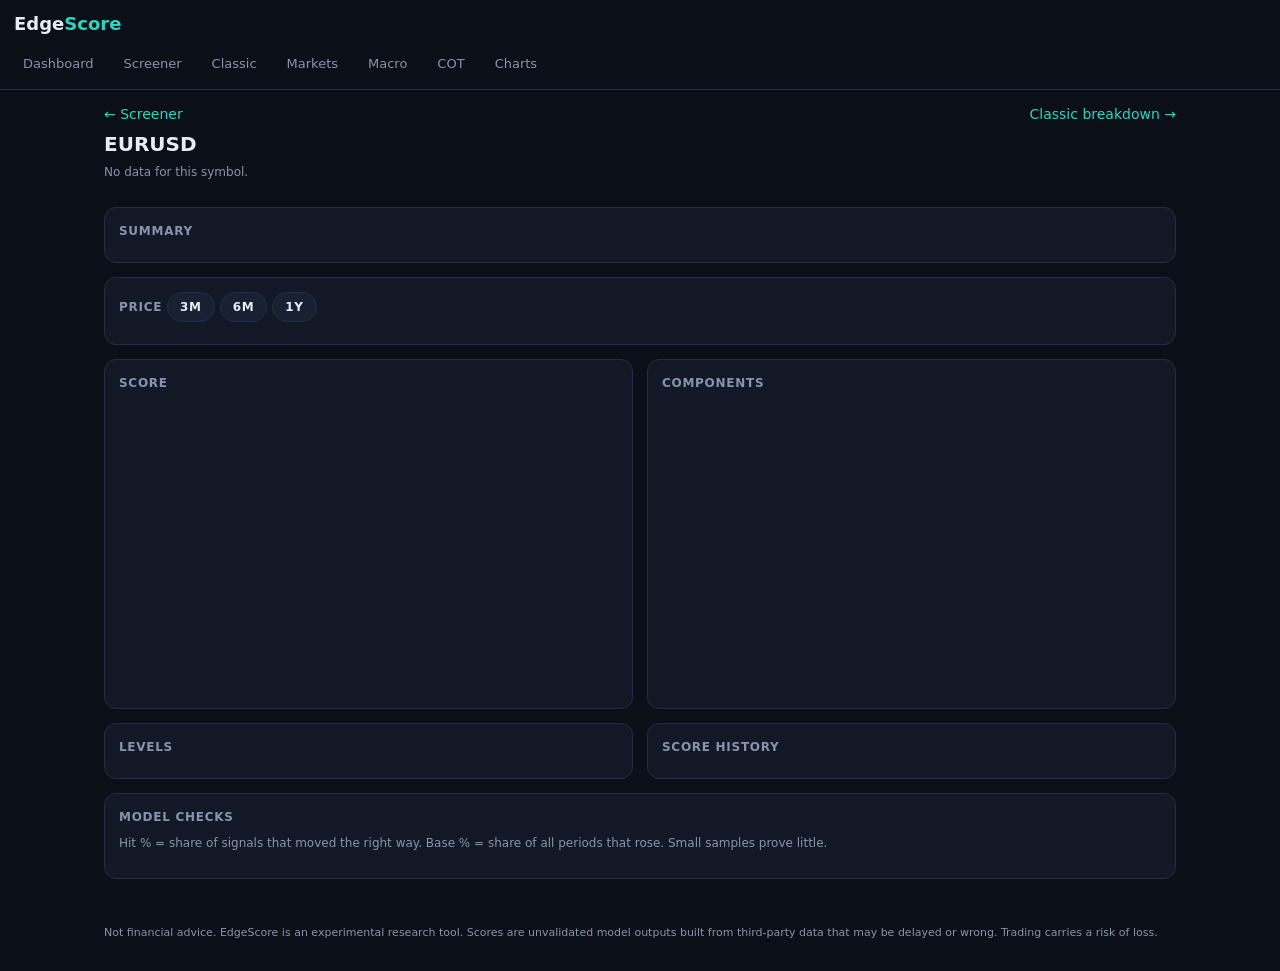
<file: asset.html>
<!doctype html><html><head><meta charset="utf-8"><meta name="viewport" content="width=device-width,initial-scale=1"><title>Asset - EdgeScore</title><link rel="stylesheet" href="app.css">
<style>.two{display:grid;gap:14px;grid-template-columns:repeat(auto-fit,minmax(280px,1fr))}.cr{display:flex;align-items:center;padding:6px 0;border-bottom:1px solid var(--b)}.cr span{width:98px}.cr b{width:54px;text-align:right}.bar{flex:1;height:10px;background:#1e293b;position:relative;border-radius:5px;margin:0 8px}.bar i{position:absolute;top:0;height:100%;border-radius:5px}.lv{width:100%;border-collapse:collapse}.lv td{padding:6px 0;border-bottom:1px solid var(--b)}.lv td+td{text-align:right}svg{display:block;width:100%;touch-action:pan-y}.chip{cursor:pointer}</style></head><body>
<div id="hdr"></div><main>
<a href="screener.html">&larr; Screener</a><a href="classic.html" style="float:right">Classic breakdown &rarr;</a>
<h1 id="ttl">Loading...</h1><div class="sub" id="sub"></div>
<div class="grid" id="kp"></div>
<div class="card"><h2>Summary</h2><div id="sm"></div></div>
<div class="card"><h2>Price <span class="chip" data-n="63">3M</span> <span class="chip" data-n="126">6M</span> <span class="chip" data-n="260">1Y</span></h2><div id="pc"></div></div>
<div class="two"><div class="card"><h2>Score</h2><svg id="gg" viewBox="0 0 200 118"></svg></div><div class="card"><h2>Components</h2><div id="cp"></div></div></div>
<div class="two"><div class="card"><h2>Levels</h2><div id="lv"></div></div><div class="card"><h2>Score history</h2><div id="sh"></div></div></div>
<div class="card"><h2>Model checks</h2><div id="bt"></div><div class="sub">Hit % = share of signals that moved the right way. Base % = share of all periods that rose. Small samples prove little.</div></div>
</main><script src="app.js?v=2"></script><script src="chart.js?v=2"></script><script src="asset2.js?v=7"></script><script src="asset.js?v=4"></script><script>document.querySelector('a[href="classic.html"]').href='classic.html?s='+(new URLSearchParams(location.search).get('symbol')||'EURUSD').toUpperCase()</script><script src="hist.js?v=1"></script></body></html>
</file>
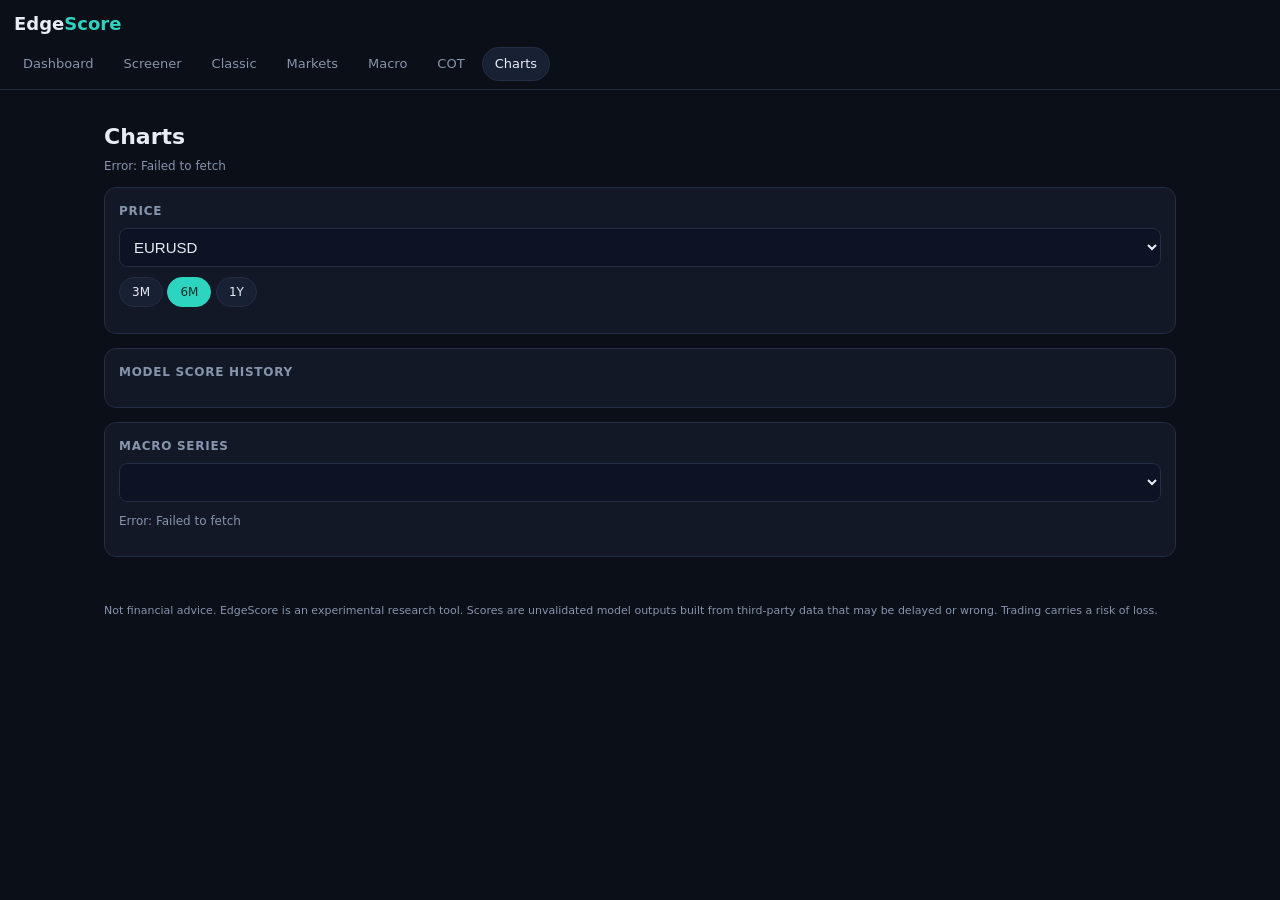
<file: charts.html>
<!doctype html><html><head><meta charset="utf-8"><meta name="viewport" content="width=device-width,initial-scale=1"><title>Charts - EdgeScore</title><link rel="stylesheet" href="app.css?v=2">
<style>select{background:#0d1324;border:1px solid var(--b);color:inherit;border-radius:8px;padding:9px 10px;margin-bottom:10px;width:100%;box-sizing:border-box;font-size:15px}.rg{margin:0 0 10px}.rg .chip{cursor:pointer}</style></head><body>
<div id="hdr"></div><main>
<h1 style="font-size:22px;margin:16px 0 4px">Charts</h1><div class="sub" id="sub">Price, model score and macro history</div>
<div class="card"><h2>Price</h2><select id="sy"></select><div class="rg" id="rg"></div><div class="sub" id="ps"></div><div id="pc"></div></div>
<div class="card"><h2>Model score history</h2><div class="sub" id="ss"></div><div id="sh"></div></div>
<div class="card"><h2>Macro series</h2><select id="mi"></select><div class="sub" id="ms"></div><div id="mc"></div></div>
</main><script src="app.js?v=3"></script><script src="chart.js?v=2"></script><script src="charts.js?v=1"></script></body></html>
</file>
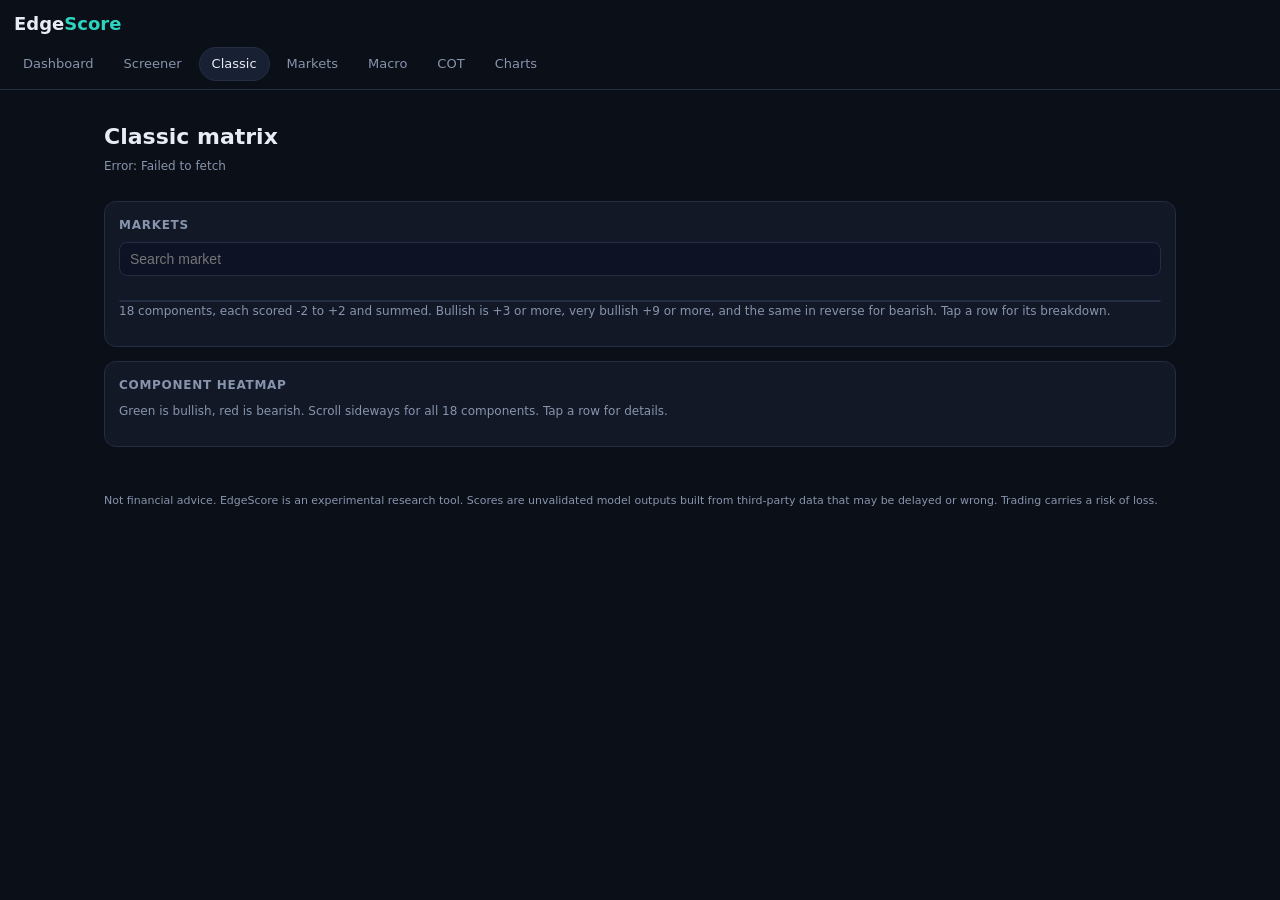
<file: classic.html>
<!doctype html><html><head><meta charset="utf-8"><meta name="viewport" content="width=device-width,initial-scale=1"><title>Classic - EdgeScore</title><link rel="stylesheet" href="app.css?v=2">
<style>.tw{overflow-x:auto}.tw table{width:100%;border-collapse:collapse}.tw th,.tw td{padding:9px 10px;text-align:right;border-bottom:1px solid var(--b);white-space:nowrap}.tw th{color:#8b93a7;font-size:12px;cursor:pointer}.tw th:first-child,.tw td:first-child{text-align:left;font-weight:600}.tw tr[data-r]:hover{background:#ffffff08}.chips{display:flex;gap:8px;flex-wrap:wrap;margin:0 0 12px}.chips button{cursor:pointer;border:1px solid var(--b);background:none;color:inherit;border-radius:14px;padding:5px 12px;font-size:13px}.chips button.on{background:#2dd4bf33;border-color:#2dd4bf}input{background:#0d1324;border:1px solid var(--b);color:inherit;border-radius:8px;padding:8px 10px;margin-bottom:12px;width:100%;box-sizing:border-box}.hw{overflow-x:auto}.hm{border-collapse:collapse;font-size:12px}.hm td,.hm th{padding:6px 5px;text-align:center;border:1px solid #0a0e1f}.hm td:first-child,.hm th:first-child{position:sticky;left:0;background:#11162b;text-align:left;font-weight:600}.hm th{color:#8b93a7;font-size:10px}</style></head><body>
<div id="hdr"></div><main>
<h1 style="font-size:22px;margin:16px 0 4px">Classic matrix</h1><div class="sub" id="sub">Loading...</div>
<div class="grid" id="kp"></div>
<div class="card"><h2>Markets</h2><input id="q" placeholder="Search market"><div class="chips" id="cp"></div><div class="tw" id="tb"></div><div class="sub">18 components, each scored -2 to +2 and summed. Bullish is +3 or more, very bullish +9 or more, and the same in reverse for bearish. Tap a row for its breakdown.</div></div>
<div class="card" id="dc" style="display:none"><h2 id="dt"></h2><div id="db"></div></div>
<div class="card"><h2>Component heatmap</h2><div class="hw" id="hm"></div><div class="sub">Green is bullish, red is bearish. Scroll sideways for all 18 components. Tap a row for details.</div></div>
</main><script src="app.js?v=2"></script><script src="classic.js?v=3"></script></body></html>
</file>
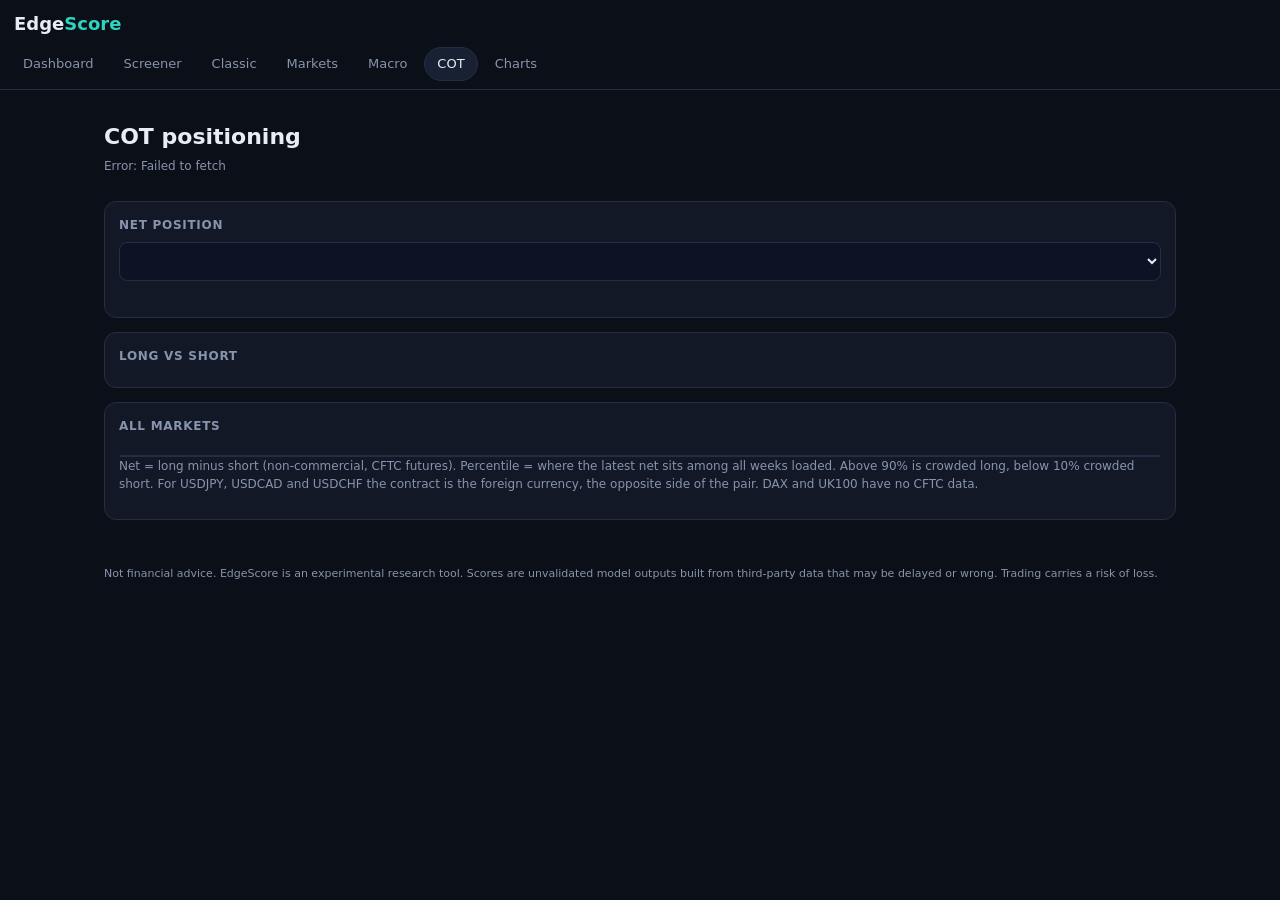
<file: cot.html>
<!doctype html><html><head><meta charset="utf-8"><meta name="viewport" content="width=device-width,initial-scale=1"><title>COT - EdgeScore</title><link rel="stylesheet" href="app.css?v=2">
<style>.tw{overflow-x:auto}.tw table{width:100%;border-collapse:collapse}.tw th,.tw td{padding:9px 10px;text-align:right;border-bottom:1px solid var(--b);white-space:nowrap}.tw th{color:#8b93a7;font-size:12px;cursor:pointer}.tw th:first-child,.tw td:first-child{text-align:left;font-weight:600}.tw tr[data-r]:hover{background:#ffffff08}.chips{display:flex;gap:8px;flex-wrap:wrap;margin:0 0 12px}.chips button{cursor:pointer;border:1px solid var(--b);background:none;color:inherit;border-radius:14px;padding:5px 12px;font-size:13px}.chips button.on{background:#2dd4bf33;border-color:#2dd4bf}select{background:#0d1324;border:1px solid var(--b);color:inherit;border-radius:8px;padding:9px 10px;margin-bottom:10px;width:100%;box-sizing:border-box;font-size:15px}</style></head><body>
<div id="hdr"></div><main>
<h1 style="font-size:22px;margin:16px 0 4px">COT positioning</h1><div class="sub" id="sub">Loading...</div>
<div class="grid" id="kp"></div>
<div class="card" id="ch"><h2>Net position</h2><select id="sy"></select><div class="sub" id="ds"></div><div id="l1"></div></div>
<div class="card"><h2>Long vs short</h2><div id="l2"></div></div>
<div class="card"><h2>All markets</h2><div class="chips" id="cp"></div><div class="tw" id="tb"></div><div class="sub">Net = long minus short (non-commercial, CFTC futures). Percentile = where the latest net sits among all weeks loaded. Above 90% is crowded long, below 10% crowded short. For USDJPY, USDCAD and USDCHF the contract is the foreign currency, the opposite side of the pair. DAX and UK100 have no CFTC data.</div></div>
</main><script src="app.js?v=2"></script><script src="chart.js?v=2"></script><script src="cot.js?v=1"></script></body></html>
</file>
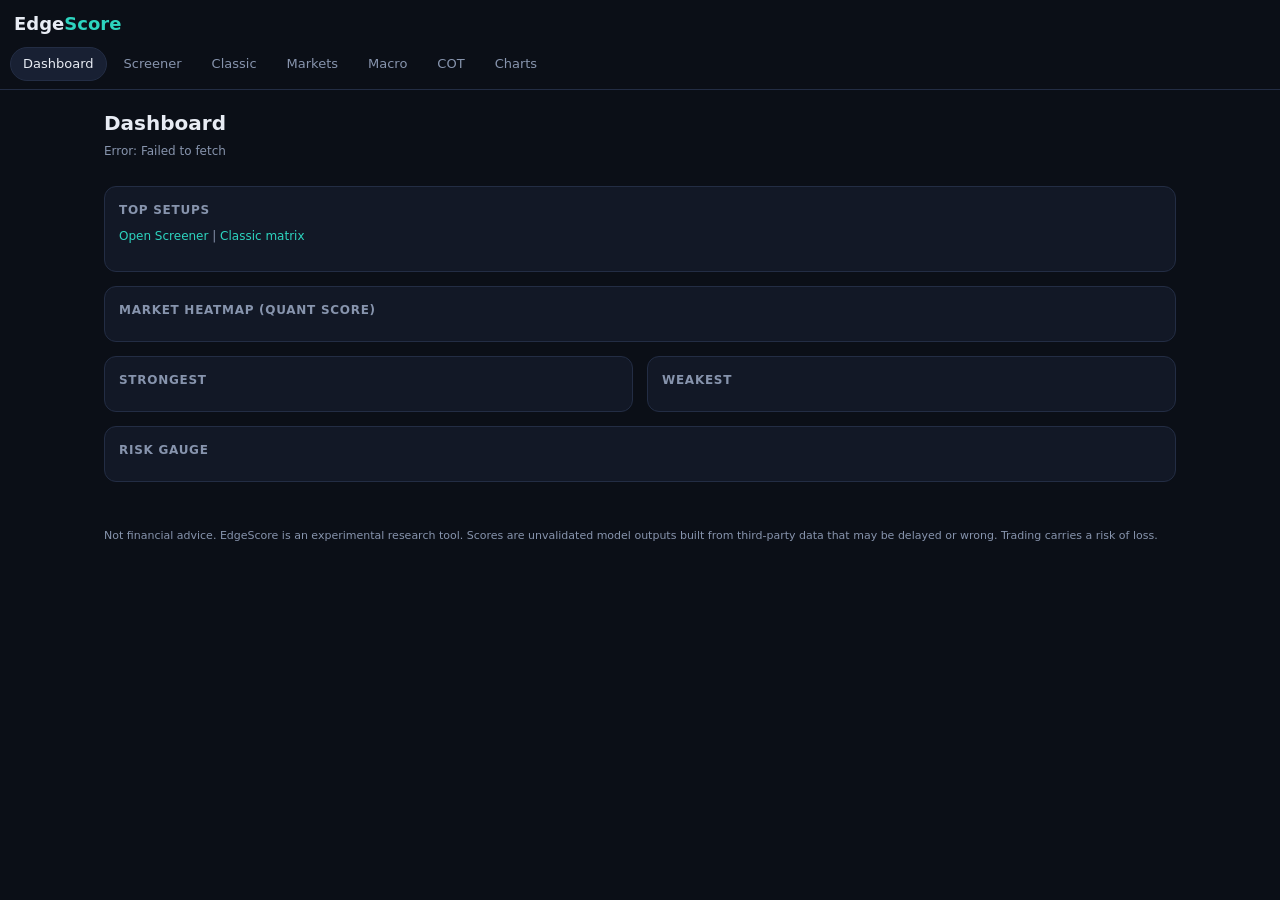
<file: home.html>
<!doctype html><html><head><meta charset="utf-8"><meta name="viewport" content="width=device-width,initial-scale=1"><title>Dashboard - EdgeScore</title><link rel="stylesheet" href="app.css">
<style>.hm{display:grid;grid-template-columns:repeat(auto-fill,minmax(88px,1fr));gap:6px}.hm a{display:block;border-radius:8px;padding:8px;text-align:center;color:#fff}.hm b{display:block;font-size:12px}.hm span{font-size:15px;font-weight:700}.two{display:grid;gap:14px;grid-template-columns:repeat(auto-fit,minmax(260px,1fr))}.rw{display:flex;justify-content:space-between;padding:6px 0;border-bottom:1px solid var(--b)}</style></head><body>
<div id="hdr"></div><main>
<h1>Dashboard</h1><div class="sub" id="sub">Loading...</div>
<div class="grid" id="kp"></div>
<div class="card"><h2>Top setups</h2><div id="ts"></div><div class="sub" style="margin-top:8px"><a href="screener.html">Open Screener</a> | <a href="classic.html">Classic matrix</a></div></div>
<div class="card"><h2>Market heatmap (Quant score)</h2><div class="hm" id="hm"></div></div>
<div class="two"><div class="card"><h2>Strongest</h2><div id="tp"></div></div><div class="card"><h2>Weakest</h2><div id="bt"></div></div></div>
<div class="card"><h2>Risk gauge</h2><div id="rg"></div></div>
</main><script src="app.js"></script><script>
shell();
const hue=s=>{const v=Math.max(-40,Math.min(40,s))/40;return v>=0?'rgba(52,211,153,'+(0.2+0.6*v)+')':'rgba(248,113,113,'+(0.2+0.6*-v)+')'};
(async()=>{try{
const [q,g]=await Promise.all([api('quant_latest?select=symbol,score,as_of&order=score.desc'),api('risk_gauge?select=*&order=as_of.desc&limit=1')]);
const n=q.length,avg=q.reduce((a,x)=>a+ +x.score,0)/n;
$('sub').textContent='Updated '+q[0].as_of+' | '+n+' markets | refreshed every weekday';
const k=(v,t,c)=>'<div class="kpi"><b class="'+(c||'')+'">'+v+'</b><span>'+t+'</span></div>';
const x=g[0];
$('kp').innerHTML=(x?k((x.score>0?'+':'')+x.score+' '+x.regime,'Risk gauge',cls(x.score)):'')+k(q.filter(r=>r.score>=5).length,'Bullish markets','pos')+k(q.filter(r=>r.score<=-5).length,'Bearish markets','neg')+k(sgn(avg),'Average score',cls(avg));
$('ts').innerHTML=q.slice(0,3).concat(q.slice(-3)).map(r=>'<a class="chip" href="asset.html?symbol='+r.symbol+'" style="border-color:'+(r.score>0?'var(--g)':'var(--r)')+'">'+r.symbol+' '+sgn(r.score,0)+'</a> ').join('');
$('hm').innerHTML=q.map(r=>'<a href="asset.html?symbol='+r.symbol+'" style="background:'+hue(+r.score)+'"><b>'+r.symbol+'</b><span>'+sgn(r.score,0)+'</span></a>').join('');
const row=r=>'<div class="rw"><a href="asset.html?symbol='+r.symbol+'">'+r.symbol+'</a><b class="'+cls(r.score)+'">'+sgn(r.score)+'</b></div>';
$('tp').innerHTML=q.slice(0,5).map(row).join('');$('bt').innerHTML=q.slice(-5).reverse().map(row).join('');
if(x){let o='';for(const c in x.components){const v=x.components[c];o+='<span class="chip" style="border-color:'+(v>0?'var(--g)':v<0?'var(--r)':'var(--b)')+'">'+c+' '+sgn(v,0)+'</span> '}$('rg').innerHTML=o+'<div class="sub" style="margin-top:8px">Sum of six intermarket signals (-6 to +6). Gold, VIX and DXY count inverted. <a href="markets.html">Details</a></div>'}
}catch(e){$('sub').textContent='Error: '+e.message}})();
</script></body></html>
</file>
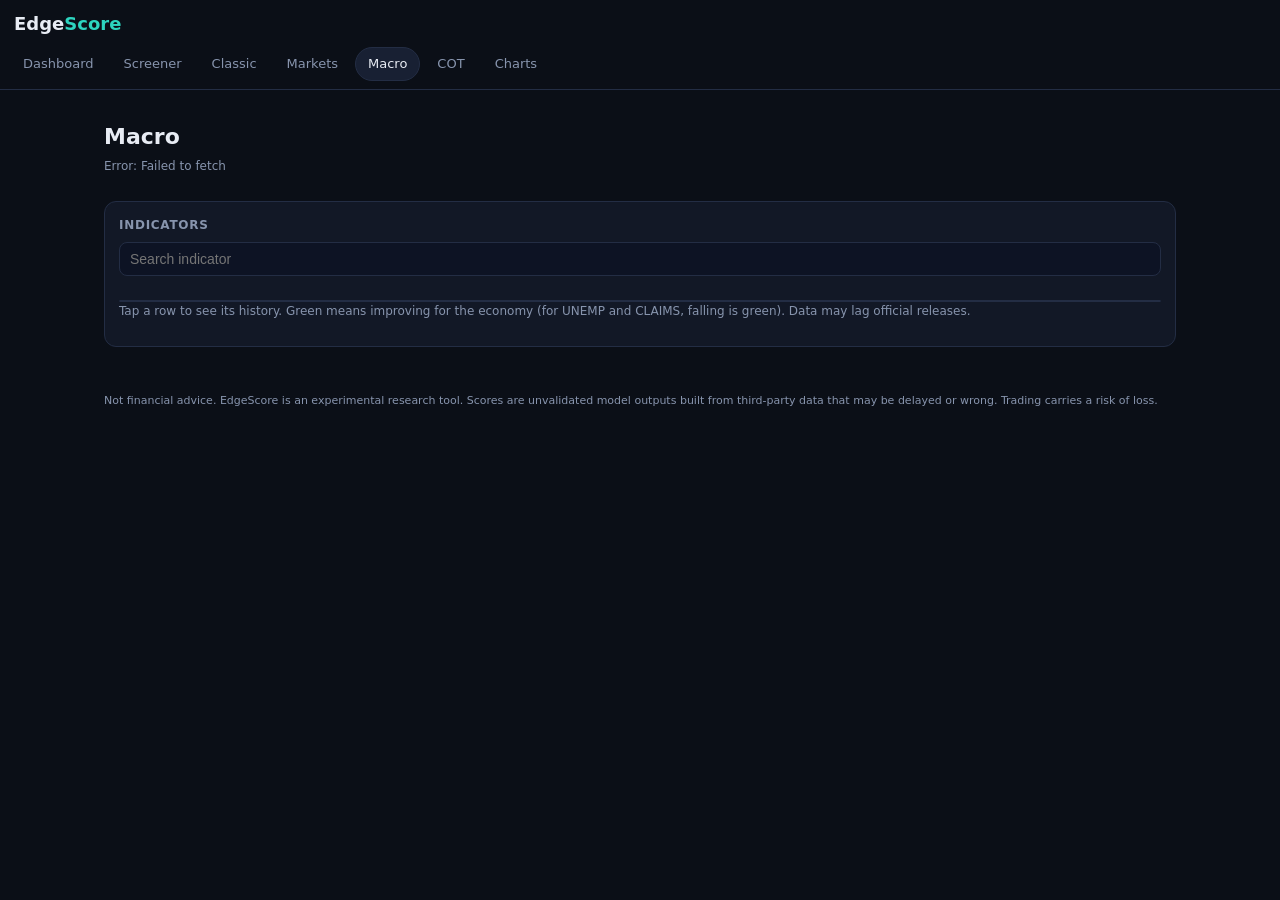
<file: macro.html>
<!doctype html><html><head><meta charset="utf-8"><meta name="viewport" content="width=device-width,initial-scale=1"><title>Macro - EdgeScore</title><link rel="stylesheet" href="app.css?v=2">
<style>.tw{overflow-x:auto}.tw table{width:100%;border-collapse:collapse}.tw th,.tw td{padding:9px 10px;text-align:right;border-bottom:1px solid var(--b);white-space:nowrap}.tw th{color:#8b93a7;font-size:12px;cursor:pointer}.tw th:first-child,.tw td:first-child{text-align:left;font-weight:600}.tw tr[data-r]:hover{background:#ffffff08}.chips{display:flex;gap:8px;flex-wrap:wrap;margin:0 0 12px}.chips button{cursor:pointer;border:1px solid var(--b);background:none;color:inherit;border-radius:14px;padding:5px 12px;font-size:13px}.chips button.on{background:#2dd4bf33;border-color:#2dd4bf}input{background:#0d1324;border:1px solid var(--b);color:inherit;border-radius:8px;padding:8px 10px;margin-bottom:12px;width:100%;box-sizing:border-box}</style></head><body>
<div id="hdr"></div><main>
<h1 style="font-size:22px;margin:16px 0 4px">Macro</h1><div class="sub" id="sub">Loading...</div>
<div class="grid" id="kp"></div>
<div class="card"><h2>Indicators</h2><input id="q" placeholder="Search indicator"><div class="chips" id="ch"></div><div class="tw" id="tb"></div><div class="sub">Tap a row to see its history. Green means improving for the economy (for UNEMP and CLAIMS, falling is green). Data may lag official releases.</div></div>
<div class="card" id="hc" style="display:none"><h2 id="ht"></h2><div id="lc"></div></div>
</main><script src="app.js?v=2"></script><script src="chart.js?v=2"></script><script src="macro.js?v=2"></script></body></html>
</file>
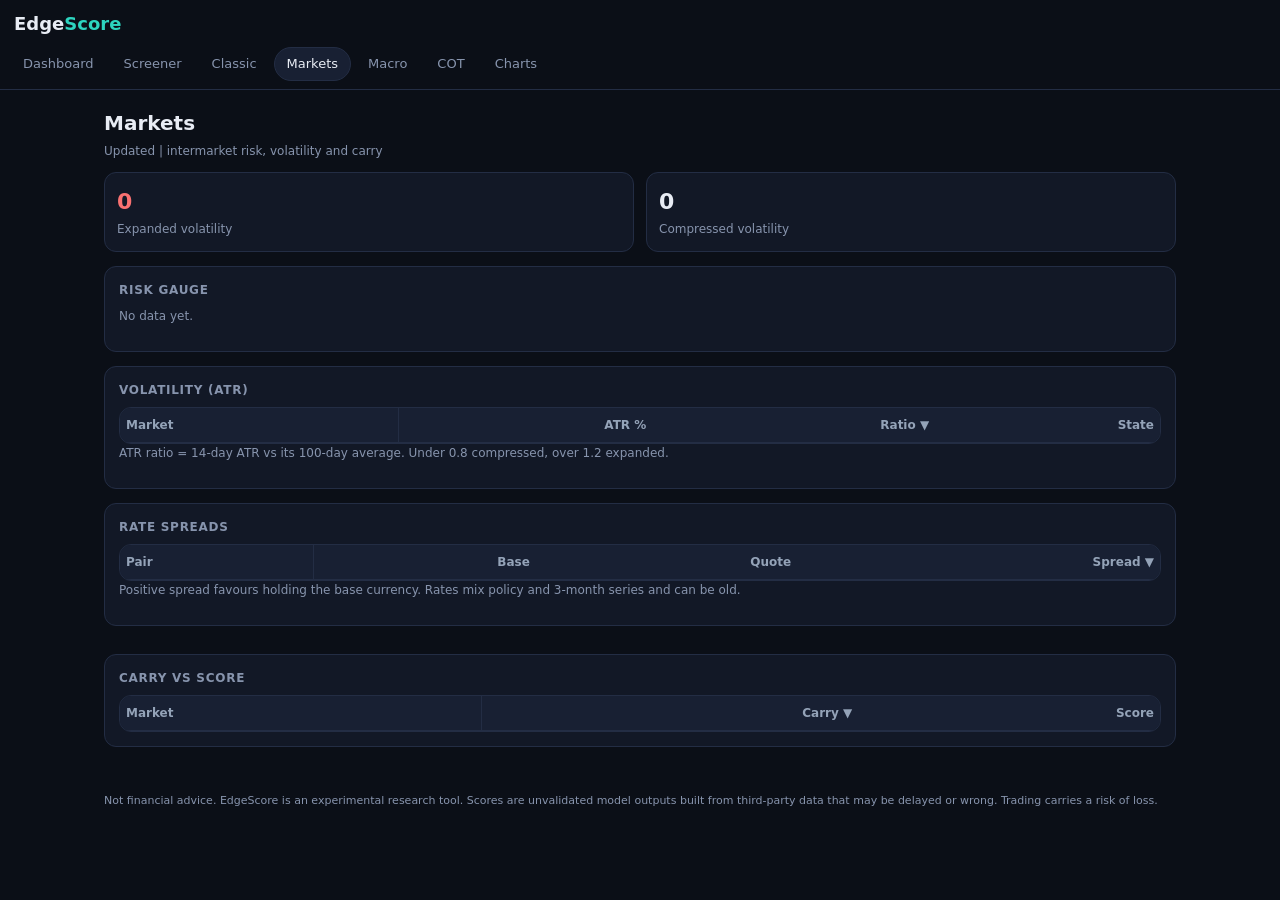
<file: markets.html>
<!doctype html><html><head><meta charset="utf-8"><meta name="viewport" content="width=device-width,initial-scale=1"><title>Markets - EdgeScore</title><link rel="stylesheet" href="app.css">
<style>.tw{overflow-x:auto}.tw table{width:100%;border-collapse:collapse;font-size:13px}.tw th,.tw td{padding:8px 6px;text-align:right;border-bottom:1px solid var(--b);white-space:nowrap}.tw th{cursor:pointer;color:#94a3b8;font-weight:600}.tw th:first-child,.tw td:first-child{text-align:left}.tw tr[data-r]{cursor:pointer}.sx{background:rgba(248,113,113,.35)}.sc{background:rgba(251,191,36,.3)}.cg{background:rgba(52,211,153,.3)}.cr2{background:rgba(248,113,113,.3)}.two{display:grid;gap:14px;grid-template-columns:minmax(0,1fr)}.two>.card{min-width:0}</style></head><body>
<div id="hdr"></div><main>
<h1>Markets</h1><div class="sub" id="sub">Loading...</div>
<div class="grid" id="kp"></div>
<div class="card"><h2>Risk gauge</h2><div id="rg"></div></div>
<div class="card"><h2>Volatility (ATR)</h2><div class="tw" id="vt"></div><div class="sub">ATR ratio = 14-day ATR vs its 100-day average. Under 0.8 compressed, over 1.2 expanded.</div></div>
<div class="two"><div class="card"><h2>Rate spreads</h2><div class="tw" id="rt"></div><div class="sub" id="rn"></div></div><div class="card"><h2>Carry vs score</h2><div class="tw" id="cm"></div></div></div>
</main><script src="app.js?v=2"></script><script src="markets.js?v=1"></script></body></html>
</file>
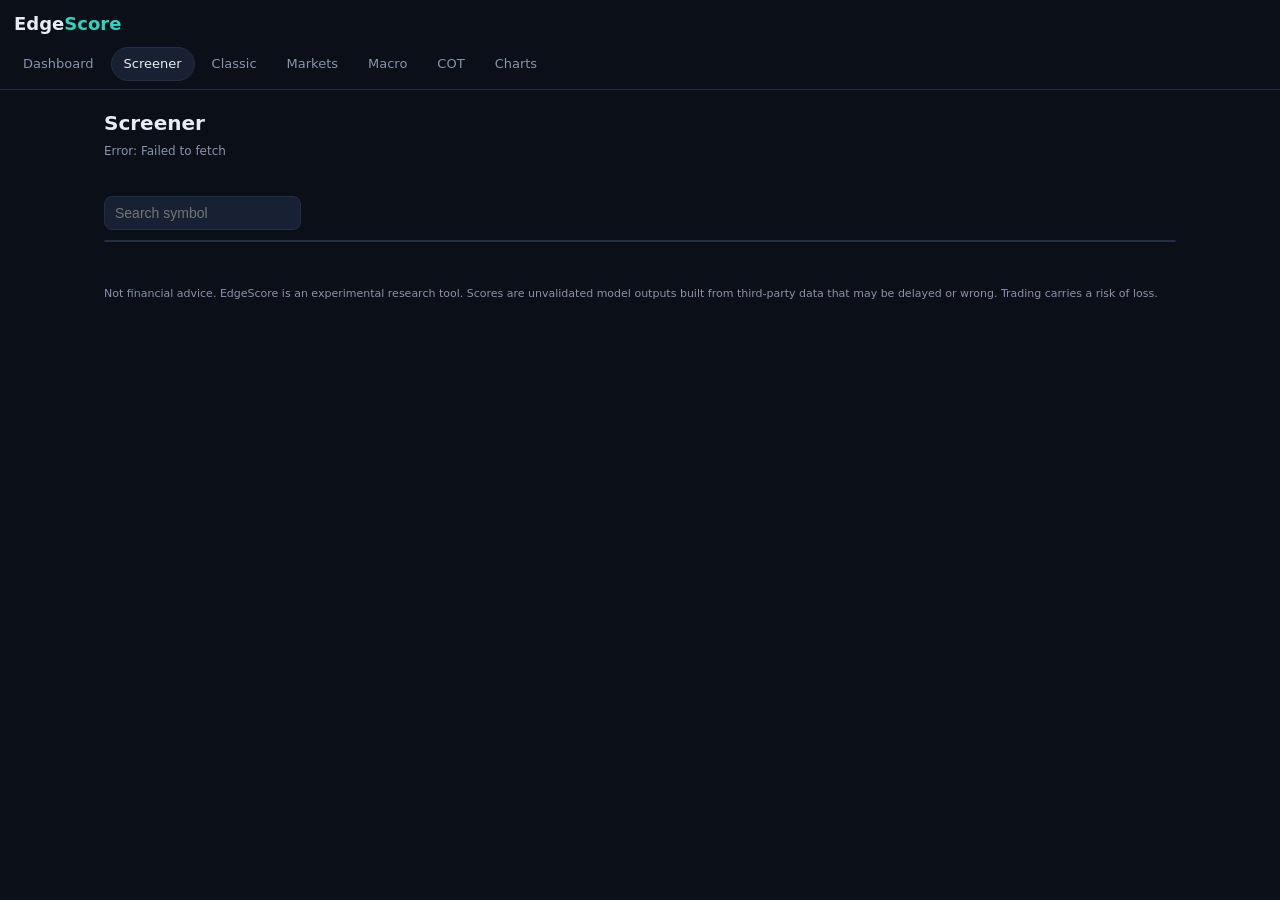
<file: screener.html>
<!doctype html><html><head><meta charset="utf-8"><meta name="viewport" content="width=device-width,initial-scale=1"><title>Screener - EdgeScore</title><link rel="stylesheet" href="app.css?v=2"></head><body>
<div id="hdr"></div><main>
<h1>Screener</h1><div class="sub" id="sub">Loading...</div>
<div class="grid" id="kp"></div>
<div class="tools"><span id="md"></span></div>
<div class="tools"><input id="q" placeholder="Search symbol"><span id="ch"></span></div>
<div class="tw" id="t"></div>
<div class="sub" id="nt" style="margin-top:8px"></div>
</main>
<script src="app.js?v=4"></script><script src="sc_cols.js?v=2"></script><script src="screener.js?v=3"></script></body></html>
</file>
<file: app.css>
:root{--bg:#0b0f17;--p:#121826;--p2:#182033;--b:#232d44;--t:#e8ecf4;--m:#8794ad;--a:#2dd4bf;--g:#34d399;--r:#f87171;--y:#fbbf24}
*{box-sizing:border-box}body{margin:0;background:var(--bg);color:var(--t);font:14px/1.5 system-ui,-apple-system,Segoe UI,Roboto,sans-serif}
a{color:var(--a);text-decoration:none}
#hdr{position:sticky;top:0;z-index:5;background:#0b0f17;border-bottom:1px solid var(--b)}
.top{display:flex;align-items:center;padding:10px 14px}
.logo{font-weight:800;font-size:18px;color:var(--t)}.logo i{color:var(--a);font-style:normal}
.nav{display:flex;gap:4px;overflow-x:auto;padding:0 10px 8px;scrollbar-width:none}
.nav a{flex:none;padding:6px 12px;border-radius:999px;color:var(--m);font-size:13px;border:1px solid transparent}
.nav a.on{background:var(--p2);color:var(--t);border-color:var(--b)}
main{padding:14px;max-width:1100px;margin:0 auto;min-width:0}
h1{font-size:20px;margin:4px 0}h2{font-size:12px;margin:0 0 8px;color:var(--m);font-weight:600;text-transform:uppercase;letter-spacing:.06em}
.sub{color:var(--m);font-size:12px;margin-bottom:12px}
.card{background:var(--p);border:1px solid var(--b);border-radius:12px;padding:14px;margin-bottom:14px;min-width:0;overflow-x:auto}
.grid{display:grid;gap:12px;grid-template-columns:repeat(auto-fit,minmax(150px,1fr));margin-bottom:14px}
.grid>*{min-width:0}
.kpi{background:var(--p);border:1px solid var(--b);border-radius:12px;padding:12px}.kpi b{display:block;font-size:22px}.kpi span{color:var(--m);font-size:12px}
.pos{color:var(--g)}.neg{color:var(--r)}.mut{color:var(--m)}
.tools{display:flex;flex-wrap:wrap;gap:8px;margin-bottom:10px;align-items:center}
.chip{display:inline-block;padding:5px 12px;border-radius:999px;font-size:12px;background:var(--p2);border:1px solid var(--b);color:var(--t);cursor:pointer}.chip.on{background:var(--a);color:#042f2a;border-color:var(--a)}
input,select{background:var(--p2);color:var(--t);border:1px solid var(--b);border-radius:8px;padding:8px 10px;font-size:14px}
.tw{overflow-x:auto;border:1px solid var(--b);border-radius:12px;background:var(--p)}
table{border-collapse:collapse;width:100%;min-width:560px}
th,td{padding:8px 8px;text-align:right;border-bottom:1px solid var(--b);white-space:nowrap;font-size:13px}
th:first-child,td:first-child{text-align:left;position:sticky;left:0;background:var(--p);z-index:1;border-right:1px solid var(--b);box-shadow:4px 0 6px -4px #000a}
th{color:var(--m);font-size:12px;font-weight:600;cursor:pointer;background:var(--p2);user-select:none}
th:first-child{background:var(--p2);z-index:2}
tr:hover td{background:var(--p2)}
.bar{height:6px;background:var(--b);border-radius:3px;overflow:hidden}.bar i{display:block;height:100%}
footer{color:var(--m);font-size:11px;padding:18px 14px 30px;max-width:1100px;margin:0 auto}
</file>
